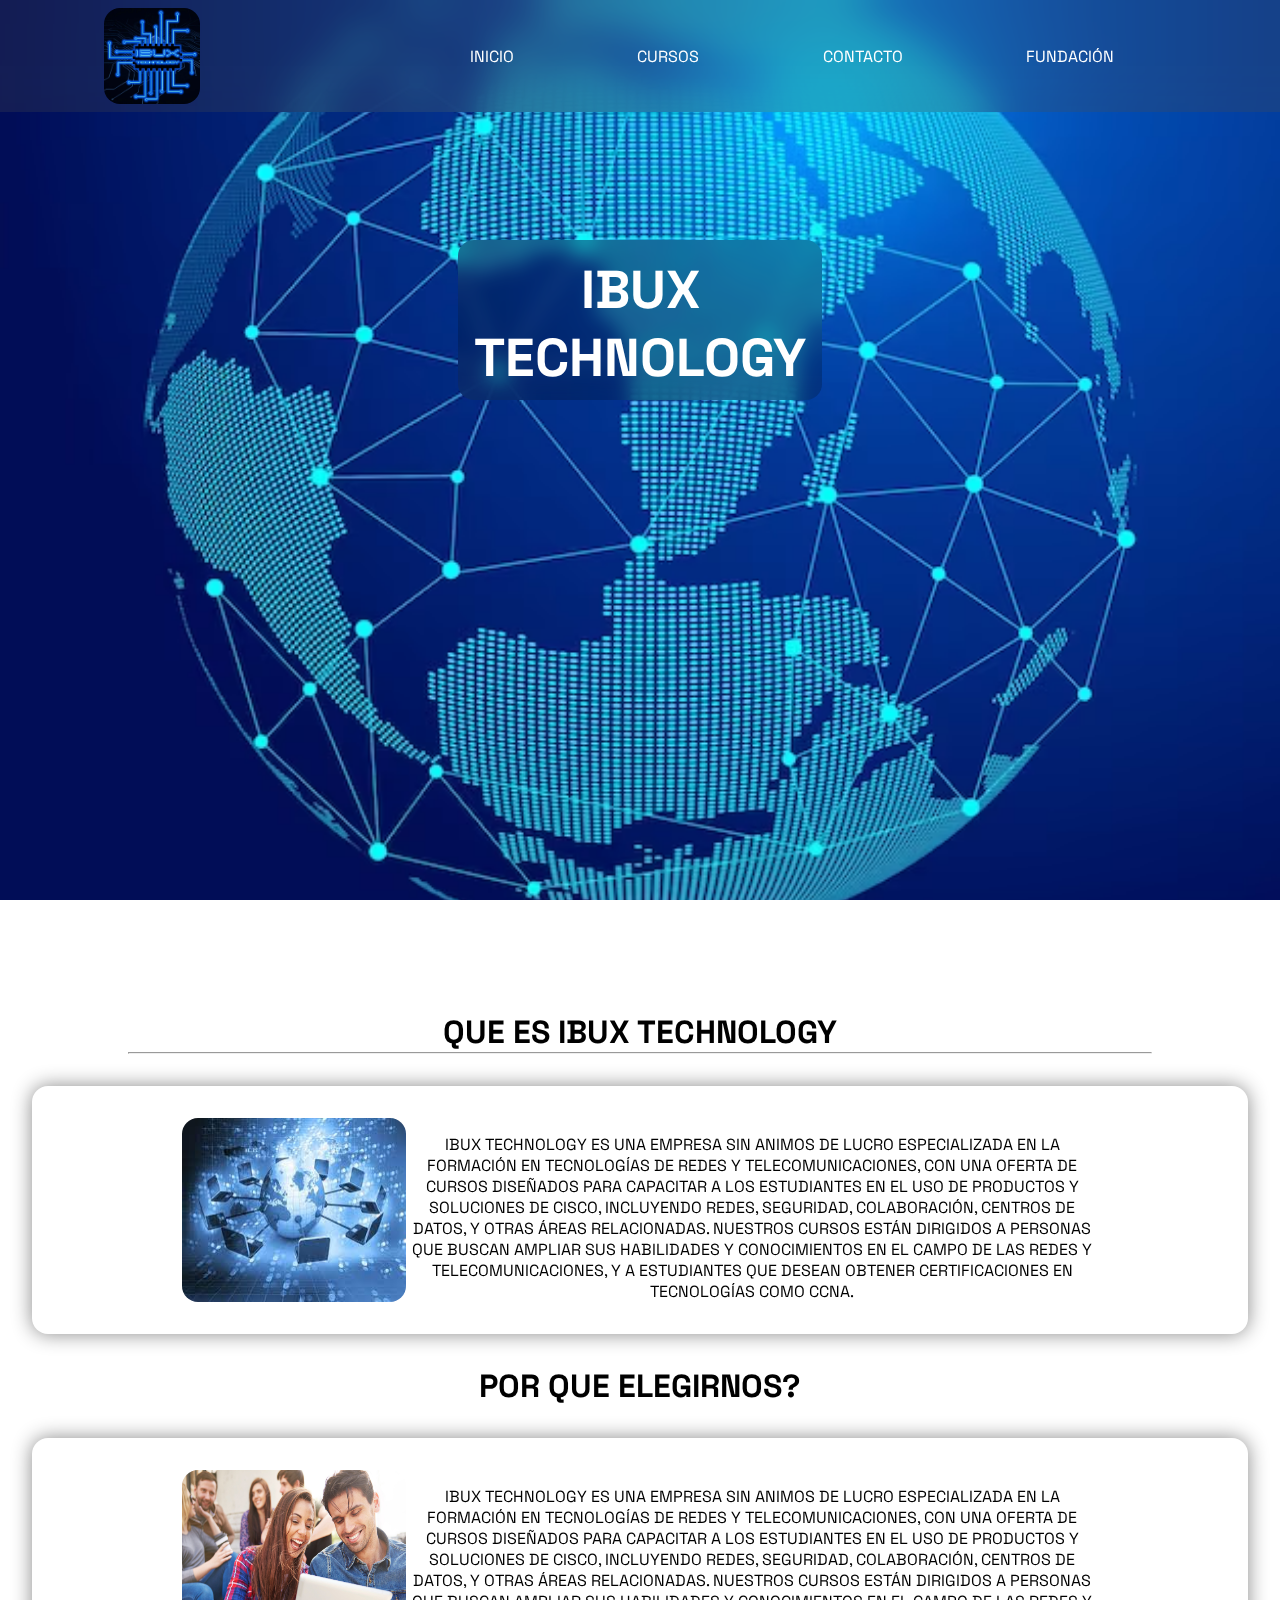
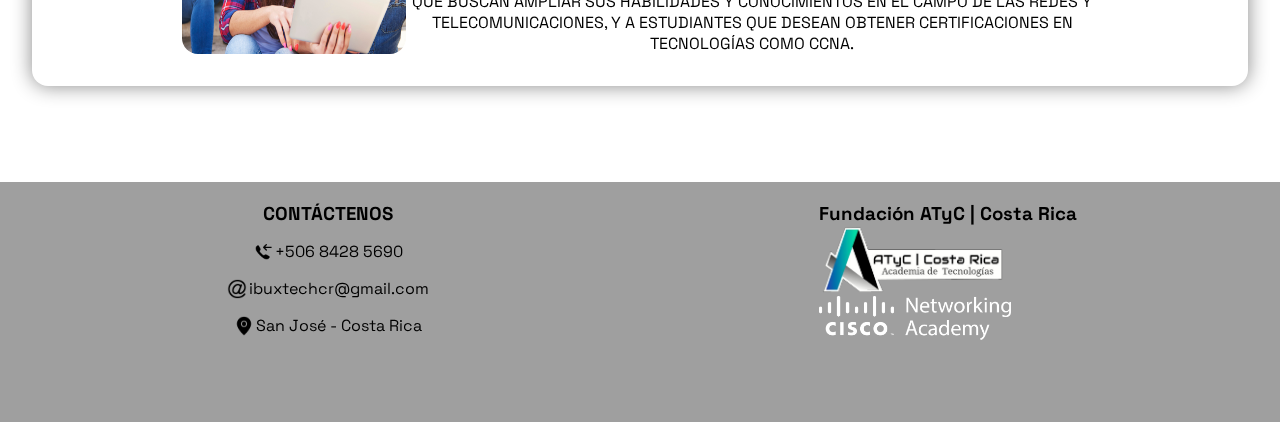
<file: index.html>
<!DOCTYPE html>
<html lang="en">

<head>
    <title>IBUX Technology</title>
    <meta charset="UTF-8">
    <meta http-equiv="X-UA-Compatible" content="IE=edge">
    <meta name="viewport" content="width=device-width, initial-scale=1.0">
    <link rel="shortcut icon" href="./IMG/icons8-technology-32 (1).png" type="image/x-icon">
    <link rel="stylesheet" href="index.css">
</head>

<body>
    <header>
        <img src="./IMG/Logo de Ibux (convert.io).webp" alt="Logo de la empresa">
        <nav>
            <a href="./index.html"> <span>INICIO</span> </a>
            <a href="./cursos.html"> <span>CURSOS</span> </a>
            <a href="./contacto.html"> <span>CONTACTO</span> </a>
            <a href="./fundacion.html"> <span>FUNDACIÓN</span> </a>
        </nav>
        <button id="btn_menu"><img class="menu" src="./IMG/menu.png" alt="menu"></button>
    </header>

    <div id="slider">
        <span id="empresa">
            <h1>IBUX <br> TECHNOLOGY</h1>
        </span>
        <img src="./IMG/cableado.avif" alt="Imagen 1">
        <img src="./IMG/cableado2.avif" alt="Imagen 2">
        <img src="./IMG/rack (convert.io).webp" alt="Imagen 3">
        <img src="./IMG/cloud.jpg" alt="Imagen 4">
        <img src="./IMG/redes-informáticas.avif" alt="Imagen 5">
        <img src="./IMG/procesador (convert.io).webp" alt="Imagen 6">
    </div>

    <main>
        <section class="nosotros">
            <h1>Que es Ibux Technology</h1>
            <hr>
            <div class="description">
                <img src="./IMG/descarga.jfif" alt="imagen de redes">
                <section class="text">
                        <p>Ibux Technology es una empresa sin animos de lucro especializada en la formación en tecnologías de redes y
                        telecomunicaciones, con una oferta de cursos diseñados para capacitar a los estudiantes en el
                        uso de  productos y soluciones de Cisco, incluyendo redes, seguridad, colaboración, centros de datos, y
                        otras áreas relacionadas. Nuestros cursos están dirigidos a personas que buscan ampliar sus
                        habilidades y conocimientos en el campo de las redes y telecomunicaciones, y a estudiantes que
                        desean obtener certificaciones en tecnologías como CCNA.</p>
                </section>
            </div>

            <h1>Por que elegirnos?</h1>
            <div class="description">
                <img src="./IMG/no-puedo-imaginar-mundo-internet-gratis.jpg" alt="Estudiantes">
                <section class="text">
                        <p>Ibux Technology es una empresa sin animos de lucro especializada en la formación en tecnologías de redes y
                        telecomunicaciones, con una oferta de cursos diseñados para capacitar a los estudiantes en el
                        uso de  productos y soluciones de Cisco, incluyendo redes, seguridad, colaboración, centros de datos, y
                        otras áreas relacionadas. Nuestros cursos están dirigidos a personas que buscan ampliar sus
                        habilidades y conocimientos en el campo de las redes y telecomunicaciones, y a estudiantes que
                        desean obtener certificaciones en tecnologías como CCNA.</p>
                </section>
            </div>
        </section>

        <footer>
            <div class="contacto">
                <h3>Contáctenos</h3>
                <span>
                <img src="./IMG/call-30.png" alt="telefono">
                <p>+506 8428 5690</p>
                </span>
                <span>
                <img src="./IMG/email-50.png" alt="email">
                <p>ibuxtechcr@gmail.com</p>
                </span>
                <span>
                <img src="./IMG/icons8-marker-o-50.png" alt="ubicación">
                <p>San José - Costa Rica</p>
                </span>
                
            </div>
            <div class="fundacion">
                <h3>Fundación ATyC | Costa Rica</h3>
                <img src="./IMG/Logo-v1.png" alt="fundacion">
                <img src="./IMG/NetAcad-SCREEN-Lockup_WHITE1.png" alt="Cisco">
            </div>
            
        </footer>
    </main>

    <div id="menu">
        <button id="cerrarMenu"><img class="cerrarMenu" src="./IMG/cerrar menu.png" alt="cerrar menu"></button>
        <nav>
            <a href="./index.html"> <span>INICIO</span> </a>
            <a href="./cursos.html"> <span>CURSOS</span> </a>
            <a href="./contacto.html"> <span>CONTACTO</span> </a>
            <a href=".fundacion.html"> <span>FUNDACIÓN</span> </a>
        </nav>
    </div>
    
</body>
<script src="index.js"></script>

</html>
</file>
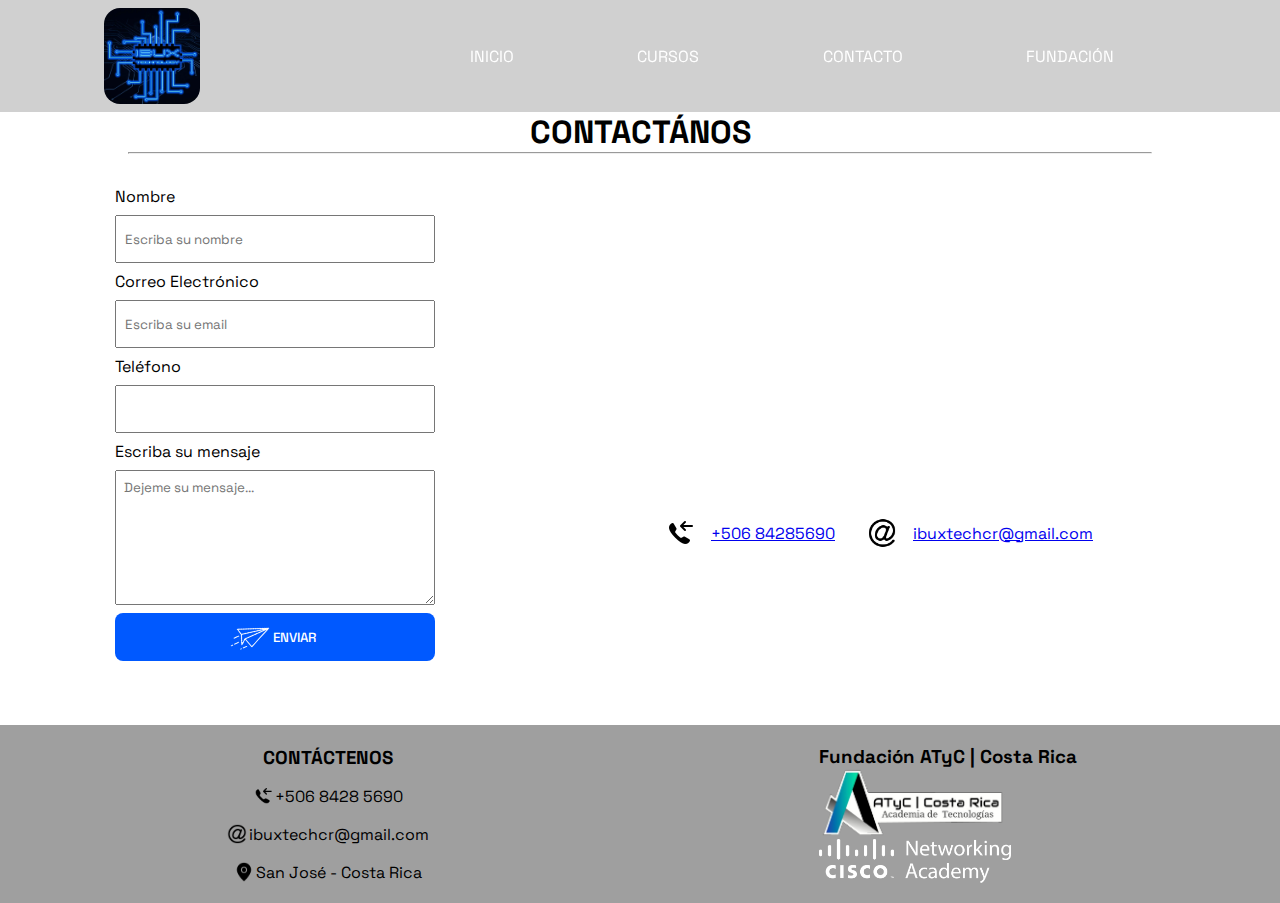
<file: contacto.html>
<!DOCTYPE html>
<html lang="en">

<head>
    <title>IBUX Technology</title>
    <meta charset="UTF-8">
    <meta http-equiv="X-UA-Compatible" content="IE=edge">
    <meta name="viewport" content="width=device-width, initial-scale=1.0">
    <link rel="shortcut icon" href="./IMG/icons8-technology-32 (1).png" type="image/x-icon">
    <link rel="stylesheet" href="contacto.css">
</head>

<body>
    <header>
        <img src="./IMG/Logo de Ibux (convert.io).webp" alt="Logo de la empresa">
        <nav>
            <a href="./index.html"> <span>INICIO</span> </a>
            <a href="./cursos.html"> <span>CURSOS</span> </a>
            <a href="./contacto.html"> <span>CONTACTO</span> </a>
            <a href="./fundacion.html"> <span>FUNDACIÓN</span> </a>
        </nav>
        <button id="btn_menu"><img class="menu" src="./IMG/menu.png" alt="menu"></button>
    </header>
    <main>
        <h1>CONTACTÁNOS</h1>
        <hr>
        <section class="contacto">

            <form id="form"  action="https://formspree.io/f/mayzlzrd" method="POST">
                <label for="name">Nombre</label>
                <input type="text" name="name" id="name" placeholder="Escriba su nombre" required maxlength="30">
                <label for="email">Correo Electrónico </label>
                <input type="email" name="email" id="email" placeholder="Escriba su email" required maxlength="30">
                <label for="phone">Teléfono</label>
                <input type="number" name="phone">
                <label for="message">Escriba su mensaje</label>
                <textarea name="message" placeholder="Dejeme su mensaje..." id="message" cols="30" rows="10"></textarea>
                <button type="submit" id="submit-btn"><img src="./IMG/send.png" alt="enviar"> ENVIAR</button>
            </form>
            <div class="mapa-contacto">

                <iframe
                    src="https://www.google.com/maps/embed?pb=!1m17!1m12!1m3!1d3930.5059204517684!2d-84.05575643211432!3d9.89175399847669!2m3!1f0!2f0!3f0!3m2!1i1024!2i768!4f13.1!3m2!1m1!2zOcKwNTMnMzAuMyJOIDg0wrAwMycwOC4xIlc!5e0!3m2!1ses!2ses!4v1681625912912!5m2!1ses!2ses"
                    width="500" height="300" style="border:0;" allowfullscreen="" loading="lazy"
                    referrerpolicy="no-referrer-when-downgrade">
                </iframe>
                <section class="datos-contacto">
                    <a href="https://wa.me/+506 84285690">
                        <div class="telefono">
                            <img src="./IMG/call-30.png" alt="Icono de telefono">
                            <p>+506 84285690</p>
                        </div>
                    </a>
                    
                    <a href="mailto:ejemplo@ejemplo.com">
                        <div class="mail">
                            <img src="./IMG/email-50.png" alt="icono de email">
                            <p> ibuxtechcr@gmail.com</p>
                        </div>
                    </a>
                </section>
            </div>
        </section>
        <footer>
            <div class="contacto" id="contactoFooter">
                <h3>Contáctenos</h3>
                <span>
                <img src="./IMG/call-30.png" alt="telefono">
                <p>+506 8428 5690</p>
                </span>
                <span>
                <img src="./IMG/email-50.png" alt="email">
                <p>ibuxtechcr@gmail.com</p>
                </span>
                <span>
                <img src="./IMG/icons8-marker-o-50.png" alt="ubicación">
                <p>San José - Costa Rica</p>
                </span>
                
            </div>
            <div class="fundacion">
                <h3>Fundación ATyC | Costa Rica</h3>
                <img src="./IMG/Logo-v1.png" alt="fundacion">
                <img src="./IMG/NetAcad-SCREEN-Lockup_WHITE1.png" alt="Cisco">
            </div>
            
        </footer>

    </main>

    <div id="menu">
        <button id="cerrarMenu"><img class="cerrarMenu" src="./IMG/cerrar menu.png" alt="cerrar menu"></button>
        <nav>
            <a href="./index.html"> <span>INICIO</span> </a>
            <a href="./cursos.html"> <span>CURSOS</span> </a>
            <a href="./contacto.html"> <span>CONTACTO</span> </a>
            <a href="./fundacion.html"> <span>FUNDACIÓN</span> </a>
        </nav>
    </div>
    
</body>
<script src="contacto.js"></script>

</html>
</file>
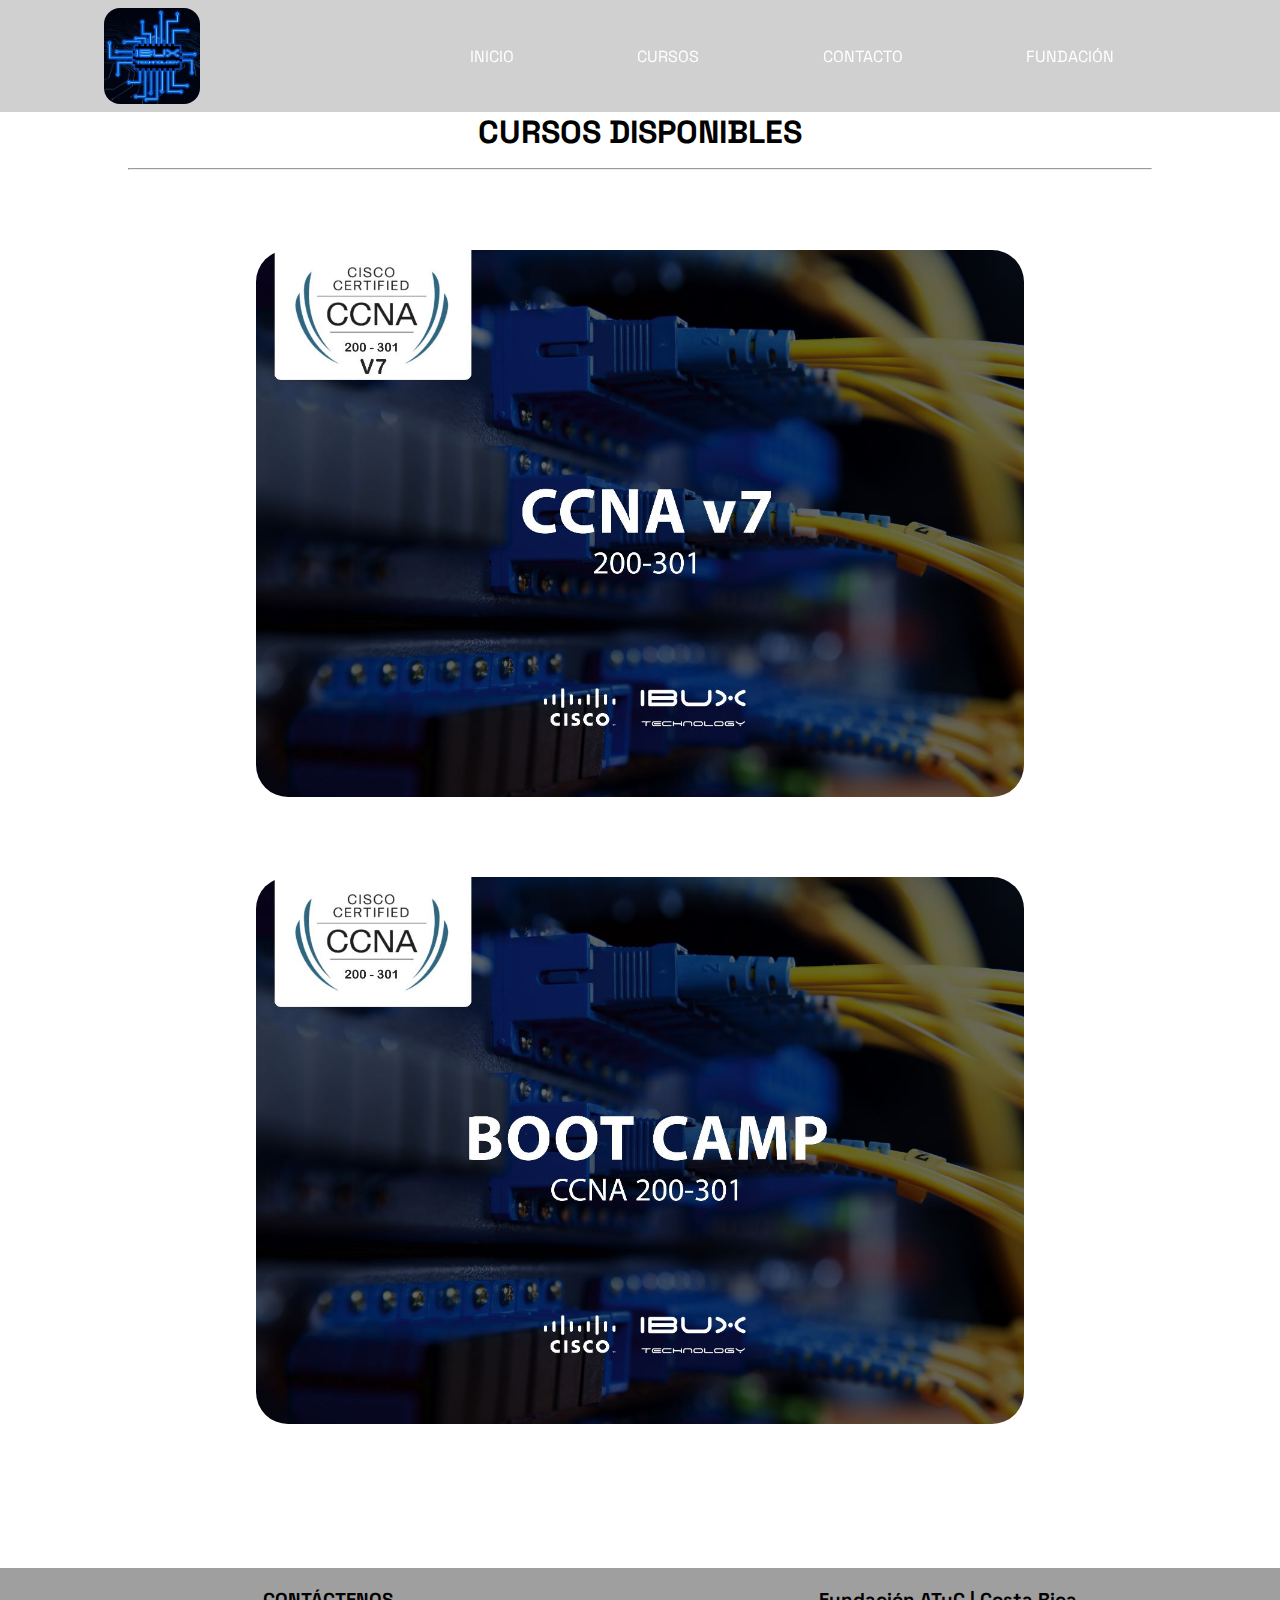
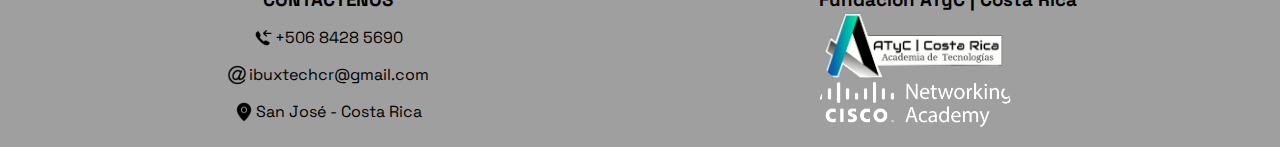
<file: cursos.html>
<!DOCTYPE html>
<html lang="en">

<head>
    <title>IBUX Technology</title>
    <meta charset="UTF-8">
    <meta http-equiv="X-UA-Compatible" content="IE=edge">
    <meta name="viewport" content="width=device-width, initial-scale=1.0">
    <link rel="shortcut icon" href="./IMG/icons8-technology-32 (1).png" type="image/x-icon">
    <link rel="stylesheet" href="cursos.css">
</head>

<body>
    <header>
        <img src="./IMG/Logo de Ibux (convert.io).webp" alt="Logo de la empresa">
        <nav>
            <a href="./index.html"> <span>INICIO</span> </a>
            <a href="./cursos.html"> <span>CURSOS</span> </a>
            <a href="./contacto.html"> <span>CONTACTO</span> </a>
            <a href="./fundacion.html"> <span>FUNDACIÓN</span> </a>
        </nav>
        <button id="btn_menu"><img class="menu" src="./IMG/menu.png" alt="menu"></button>
    </header>


    <main>
       <h1>Cursos disponibles</h1>
       <hr>

       <img src="./IMG/Curso1.jpg" alt="curso 1">
       <img src="./IMG/Curso2.jpg" alt="curso 2">

        <footer>
            <div class="contacto">
                <h3>Contáctenos</h3>
                <span>
                <img src="./IMG/call-30.png" alt="telefono">
                <p>+506 8428 5690</p>
                </span>
                <span>
                <img src="./IMG/email-50.png" alt="email">
                <p>ibuxtechcr@gmail.com</p>
                </span>
                <span>
                <img src="./IMG/icons8-marker-o-50.png" alt="ubicación">
                <p>San José - Costa Rica</p>
                </span>
                
            </div>
            <div class="fundacion">
                <h3>Fundación ATyC | Costa Rica</h3>
                <img src="./IMG/Logo-v1.png" alt="fundacion">
                <img src="./IMG/NetAcad-SCREEN-Lockup_WHITE1.png" alt="Cisco">
            </div>
            
        </footer>
    </main>

    <div id="menu">
        <button id="cerrarMenu"><img class="cerrarMenu" src="./IMG/cerrar menu.png" alt="cerrar menu"></button>
        <nav>
            <a href="./index.html"> <span>INICIO</span> </a>
            <a href="./cursos.html"> <span>CURSOS</span> </a>
            <a href="./contacto.html"> <span>CONTACTO</span> </a>
            <a href="./fundacion.html"> <span>FUNDACIÓN</span> </a>
        </nav>
    </div>
    
</body>
<script src="cursos.js"></script>

</html>
</file>
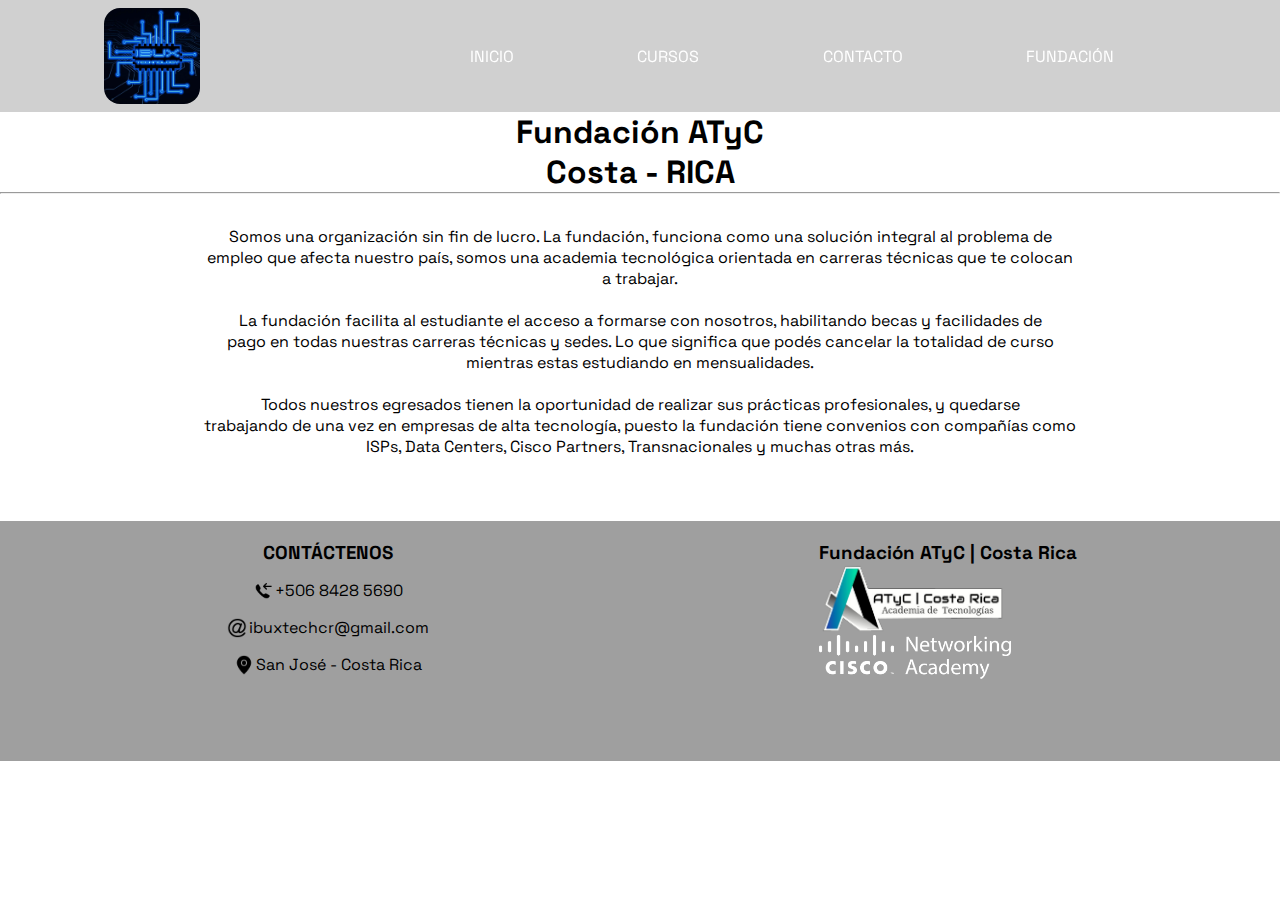
<file: fundacion.html>
<!DOCTYPE html>
<html lang="en">

<head>
    <title>IBUX Technology</title>
    <meta charset="UTF-8">
    <meta http-equiv="X-UA-Compatible" content="IE=edge">
    <meta name="viewport" content="width=device-width, initial-scale=1.0">
    <link rel="shortcut icon" href="./IMG/icons8-technology-32 (1).png" type="image/x-icon">
    <link rel="stylesheet" href="fundacion.css">
</head>

<body>
    <header>
        <img src="./IMG/Logo de Ibux (convert.io).webp" alt="Logo de la empresa">
        <nav>
            <a href="./index.html"> <span>INICIO</span> </a>
            <a href="./cursos.html"> <span>CURSOS</span> </a>
            <a href="./contacto.html"> <span>CONTACTO</span> </a>
            <a href="./fundacion.html"> <span>FUNDACIÓN</span> </a>
        </nav>
        <button id="btn_menu"><img class="menu" src="./IMG/menu.png" alt="menu"></button>
    </header>


    <main>
        <h1>Fundación ATyC <br> Costa - RICA</h1>
        <hr>
        <p>Somos una organización sin fin de lucro. La fundación, funciona como una solución integral al problema de
            <br>
            empleo que afecta nuestro país, somos una academia tecnológica orientada en carreras técnicas que te colocan
            <br>
            a trabajar.
        </p>
        <br>

        <p>
            La fundación facilita al estudiante el acceso a formarse con nosotros, habilitando becas y facilidades de
            <br>
            pago en todas nuestras carreras técnicas y sedes. Lo que significa que podés cancelar la totalidad de curso
            <br>
            mientras estas estudiando en mensualidades.
        </p>
        <br>
        <p>
            Todos nuestros egresados tienen la oportunidad de realizar sus prácticas profesionales, y quedarse <br>
            trabajando de una vez en empresas de alta tecnología, puesto la fundación tiene convenios con compañías como <br>
            ISPs, Data Centers, Cisco Partners, Transnacionales y muchas otras más.
        </p>

        <footer>
            <div class="contacto">
                <h3>Contáctenos</h3>
                <span>
                    <img src="./IMG/call-30.png" alt="telefono">
                    <p>+506 8428 5690</p>
                </span>
                <span>
                    <img src="./IMG/email-50.png" alt="email">
                    <p>ibuxtechcr@gmail.com</p>
                </span>
                <span>
                    <img src="./IMG/icons8-marker-o-50.png" alt="ubicación">
                    <p>San José - Costa Rica</p>
                </span>

            </div>
            <div class="fundacion">
                <h3>Fundación ATyC | Costa Rica</h3>
                <img src="./IMG/Logo-v1.png" alt="fundacion">
                <img src="./IMG/NetAcad-SCREEN-Lockup_WHITE1.png" alt="Cisco">
            </div>

        </footer>
    </main>

    <div id="menu">
        <button id="cerrarMenu"><img class="cerrarMenu" src="./IMG/cerrar menu.png" alt="cerrar menu"></button>
        <nav>
            <a href="./index.html"> <span>INICIO</span> </a>
            <a href="./cursos.html"> <span>CURSOS</span> </a>
            <a href="./contacto.html"> <span>CONTACTO</span> </a>
            <a href="./fundacion.html"> <span>FUNDACIÓN</span> </a>
        </nav>
    </div>

</body>
<script src="fundacion.js"></script>

</html>
</file>
<file: index.css>
@import url("https://fonts.googleapis.com/css2?family=Space+Grotesk:wght@500&display=swap");
* {
  box-sizing: border-box;
  padding: 0;
  margin: 0;
  font-family: "Space Grotesk", sans-serif;
}

header {
  display: flex;
  align-items: center;
  justify-content: space-around;
  width: 100%;
  height: 7rem;
  position: fixed;
  top: 0;
  z-index: 14;
  background-color: rgba(75, 74, 74, 0.26);
  -webkit-backdrop-filter: blur(20px);
          backdrop-filter: blur(20px);
}
header img {
  width: 6rem;
  height: 6rem;
  border-radius: 1rem;
}
header nav {
  height: 6rem;
  width: 60%;
  display: flex;
  align-items: center;
  justify-content: space-around;
}
header a {
  color: rgb(255, 255, 255);
  text-decoration: none;
}
header a span {
  padding: 1rem;
  border: none;
  border-radius: 1rem;
  text-align: center;
}
header a:hover {
  transform: scale(1.2);
  transition: 0.5s;
}
header.scroll {
  background-color: rgba(51, 51, 51, 0);
}
header.scroll a {
  transition: 1s;
  color: #000000;
}
header.scroll img.menu {
  filter: invert(1);
  transition: 1s;
}
header button {
  display: none;
  border: none;
  background-color: transparent;
}
header button img {
  height: 2.5rem;
  width: 2.5rem;
}

main {
  width: 100%;
  height: calc(100vh - 7rem);
  margin-top: 7rem;
}
main .nosotros {
  text-align: center;
  text-transform: uppercase;
  display: flex;
  flex-direction: column;
  align-items: center;
}
main .nosotros hr {
  width: 80%;
}
main .nosotros .description {
  padding: 2rem;
  width: 95%;
  border-radius: 1rem;
  box-shadow: 0 0 20px rgba(0, 0, 0, 0.466);
  text-align: center;
  margin-top: 2rem;
  margin-bottom: 2rem;
  display: flex;
  justify-content: center;
}
main .nosotros .description img {
  width: 14rem;
  border-radius: 1rem;
}
main .nosotros .description .text {
  width: 60%;
  padding-top: 1rem;
}

#menu {
  margin-top: -100vh;
  position: fixed;
  top: 0;
  height: 100vh;
  width: 100%;
  z-index: 25;
  background-color: rgba(0, 0, 0, 0.5568627451);
  -webkit-backdrop-filter: blur(20px);
          backdrop-filter: blur(20px);
}
#menu nav {
  margin-top: -10vh;
  height: 80vh;
  width: 100%;
  display: flex;
  align-items: center;
  justify-content: center;
  flex-direction: column;
  gap: 5rem;
}
#menu nav a {
  color: white;
  text-decoration: none;
}
#menu nav a span {
  padding: 1rem;
  border: none;
  border-radius: 1rem;
}
#menu nav a:hover {
  transform: scale(1.2);
  transition: 0.3s;
}
#menu button {
  border: none;
  background-color: transparent;
  margin-left: 87%;
  margin-top: 2vh;
}
#menu button img {
  height: 2.5rem;
  width: 2.5rem;
}

footer {
  margin-top: 4rem;
  padding: 20px;
  display: flex;
  justify-content: space-around;
  width: 100%;
  height: 15rem;
  background-color: rgba(0, 0, 0, 0.3764705882);
}
footer .contacto {
  display: flex;
  flex-direction: column;
  align-items: center;
  gap: 1rem;
  width: 20%;
  height: 100%;
  text-align: center;
}
footer .contacto h3 {
  text-transform: uppercase;
}
footer .contacto span {
  display: flex;
  align-items: center;
  gap: 2px;
}
footer .contacto span img {
  width: 20px;
}
footer #contactoFooter {
  display: flex;
  flex-direction: column;
  align-items: center;
  gap: 1rem;
  width: 20%;
  height: 100%;
  text-align: center;
}
footer #contactoFooter h3 {
  text-transform: uppercase;
}
footer #contactoFooter span {
  display: flex;
  align-items: center;
  gap: 2px;
}
footer #contactoFooter span img {
  width: 20px;
}
footer .fundacion {
  display: flex;
  flex-direction: column;
}
footer .fundacion img {
  width: 12rem;
}

@media (max-width: 600px) {
  header {
    justify-content: space-between;
  }
  header img {
    margin-left: 3rem;
  }
  header nav {
    display: none;
  }
  header button {
    margin-right: 2rem;
    display: block;
  }
  .contacto {
    align-items: center;
    justify-content: center;
    flex-direction: column;
    gap: 2rem;
  }
  .contacto .mapa-contacto {
    width: 100%;
    align-items: center;
  }
  .contacto .mapa-contacto .datos-contacto {
    flex-direction: column;
    align-items: start;
  }
  .contacto iframe {
    width: 80%;
    height: 15rem;
  }
  main .nosotros .description {
    text-align: center;
    margin-top: 2rem;
    display: flex;
    flex-direction: column;
    align-items: center;
    justify-content: center;
  }
  main .nosotros .description img {
    border-radius: 1rem;
  }
  main .nosotros .description .text {
    width: 80%;
    padding-top: 1rem;
  }
  footer {
    padding: 20px;
    flex-direction: column;
    align-items: center;
    height: 50vh;
    gap: 2rem;
  }
  footer .contacto {
    width: 100%;
  }
  footer #contactoFooter {
    width: 100%;
  }
  footer .fundacion {
    justify-content: center;
    align-items: center;
  }
}
body {
  display: flex;
  flex-direction: column;
  align-items: center;
}

#slider {
  display: flex;
  background-image: url("./IMG/red-mundial.avif");
  background-size: cover;
  background-position: center;
  position: relative;
  top: 0;
  z-index: -1;
  width: 100%;
  height: 100vh;
  overflow: hidden;
}
#slider img {
  -o-object-fit: cover;
     object-fit: cover;
  position: absolute;
  top: 0;
  left: 0;
  width: 100%;
  height: 100%;
  opacity: 0;
  transition: opacity 1s ease;
}
#slider img.show {
  opacity: 1;
}
#slider span#empresa {
  height: 10rem;
  margin: 0 auto;
  -webkit-backdrop-filter: blur(10px);
          backdrop-filter: blur(10px);
  padding: 1rem;
  background-color: rgba(0, 0, 0, 0.2039215686);
  border-radius: 1rem;
  font-size: 20pt;
  position: relative;
  text-align: center;
  margin-top: 15rem;
  color: rgb(255, 255, 255);
  z-index: 10;
}/*# sourceMappingURL=index.css.map */
</file>
<file: contacto.css>
@import url("https://fonts.googleapis.com/css2?family=Space+Grotesk:wght@500&display=swap");
* {
  box-sizing: border-box;
  padding: 0;
  margin: 0;
  font-family: "Space Grotesk", sans-serif;
}

header {
  display: flex;
  align-items: center;
  justify-content: space-around;
  width: 100%;
  height: 7rem;
  position: fixed;
  top: 0;
  z-index: 14;
  background-color: rgba(75, 74, 74, 0.26);
  -webkit-backdrop-filter: blur(20px);
          backdrop-filter: blur(20px);
}
header img {
  width: 6rem;
  height: 6rem;
  border-radius: 1rem;
}
header nav {
  height: 6rem;
  width: 60%;
  display: flex;
  align-items: center;
  justify-content: space-around;
}
header a {
  color: rgb(255, 255, 255);
  text-decoration: none;
}
header a span {
  padding: 1rem;
  border: none;
  border-radius: 1rem;
  text-align: center;
}
header a:hover {
  transform: scale(1.2);
  transition: 0.5s;
}
header.scroll {
  background-color: rgba(51, 51, 51, 0);
}
header.scroll a {
  transition: 1s;
  color: #000000;
}
header.scroll img.menu {
  filter: invert(1);
  transition: 1s;
}
header button {
  display: none;
  border: none;
  background-color: transparent;
}
header button img {
  height: 2.5rem;
  width: 2.5rem;
}

main {
  width: 100%;
  height: calc(100vh - 7rem);
  margin-top: 7rem;
}
main .nosotros {
  text-align: center;
  text-transform: uppercase;
  display: flex;
  flex-direction: column;
  align-items: center;
}
main .nosotros hr {
  width: 80%;
}
main .nosotros .description {
  padding: 2rem;
  width: 95%;
  border-radius: 1rem;
  box-shadow: 0 0 20px rgba(0, 0, 0, 0.466);
  text-align: center;
  margin-top: 2rem;
  margin-bottom: 2rem;
  display: flex;
  justify-content: center;
}
main .nosotros .description img {
  width: 14rem;
  border-radius: 1rem;
}
main .nosotros .description .text {
  width: 60%;
  padding-top: 1rem;
}

#menu {
  margin-top: -100vh;
  position: fixed;
  top: 0;
  height: 100vh;
  width: 100%;
  z-index: 25;
  background-color: rgba(0, 0, 0, 0.5568627451);
  -webkit-backdrop-filter: blur(20px);
          backdrop-filter: blur(20px);
}
#menu nav {
  margin-top: -10vh;
  height: 80vh;
  width: 100%;
  display: flex;
  align-items: center;
  justify-content: center;
  flex-direction: column;
  gap: 5rem;
}
#menu nav a {
  color: white;
  text-decoration: none;
}
#menu nav a span {
  padding: 1rem;
  border: none;
  border-radius: 1rem;
}
#menu nav a:hover {
  transform: scale(1.2);
  transition: 0.3s;
}
#menu button {
  border: none;
  background-color: transparent;
  margin-left: 87%;
  margin-top: 2vh;
}
#menu button img {
  height: 2.5rem;
  width: 2.5rem;
}

footer {
  margin-top: 4rem;
  padding: 20px;
  display: flex;
  justify-content: space-around;
  width: 100%;
  height: 15rem;
  background-color: rgba(0, 0, 0, 0.3764705882);
}
footer .contacto {
  display: flex;
  flex-direction: column;
  align-items: center;
  gap: 1rem;
  width: 20%;
  height: 100%;
  text-align: center;
}
footer .contacto h3 {
  text-transform: uppercase;
}
footer .contacto span {
  display: flex;
  align-items: center;
  gap: 2px;
}
footer .contacto span img {
  width: 20px;
}
footer #contactoFooter {
  display: flex;
  flex-direction: column;
  align-items: center;
  gap: 1rem;
  width: 20%;
  height: 100%;
  text-align: center;
}
footer #contactoFooter h3 {
  text-transform: uppercase;
}
footer #contactoFooter span {
  display: flex;
  align-items: center;
  gap: 2px;
}
footer #contactoFooter span img {
  width: 20px;
}
footer .fundacion {
  display: flex;
  flex-direction: column;
}
footer .fundacion img {
  width: 12rem;
}

@media (max-width: 600px) {
  header {
    justify-content: space-between;
  }
  header img {
    margin-left: 3rem;
  }
  header nav {
    display: none;
  }
  header button {
    margin-right: 2rem;
    display: block;
  }
  .contacto {
    align-items: center;
    justify-content: center;
    flex-direction: column;
    gap: 2rem;
  }
  .contacto .mapa-contacto {
    width: 100%;
    align-items: center;
  }
  .contacto .mapa-contacto .datos-contacto {
    flex-direction: column;
    align-items: start;
  }
  .contacto iframe {
    width: 80%;
    height: 15rem;
  }
  main .nosotros .description {
    text-align: center;
    margin-top: 2rem;
    display: flex;
    flex-direction: column;
    align-items: center;
    justify-content: center;
  }
  main .nosotros .description img {
    border-radius: 1rem;
  }
  main .nosotros .description .text {
    width: 80%;
    padding-top: 1rem;
  }
  footer {
    padding: 20px;
    flex-direction: column;
    align-items: center;
    height: 50vh;
    gap: 2rem;
  }
  footer .contacto {
    width: 100%;
  }
  footer #contactoFooter {
    width: 100%;
  }
  footer .fundacion {
    justify-content: center;
    align-items: center;
  }
}
main {
  margin-top: 7rem;
  width: 100%;
  height: calc(100vh - 7rem);
  display: flex;
  flex-direction: column;
}
main h1 {
  text-align: center;
}
main hr {
  background-color: blue;
  height: 3px;
  width: 80%;
  align-self: center;
  margin-bottom: 2rem;
}
main .contacto {
  width: 100%;
  display: flex;
  justify-content: space-around;
}
main form {
  display: flex;
  flex-direction: column;
  gap: 0.5rem;
}
main form input::-webkit-outer-spin-button,
main form input::-webkit-inner-spin-button {
  -webkit-appearance: none;
}
main form input {
  padding: 0 0.5rem;
  outline: none;
  height: 3rem;
  width: 20rem;
}
main form textarea {
  padding: 0.5rem;
  outline: none;
  overflow-y: auto;
  min-width: 20rem;
  min-height: 15vh;
  max-width: 20rem;
  max-height: 15vh;
}
main form button {
  display: flex;
  justify-content: center;
  align-items: center;
  border-radius: 0.5rem;
  border: none;
  height: 3rem;
  background-color: rgb(0, 89, 255);
  color: white;
  font-weight: 500;
  gap: 0.5rem;
  max-width: 20rem;
}
main form button:hover {
  background-color: blue;
}
main form button img {
  width: 30px;
  transform: rotate(20deg);
}
main .mapa-contacto {
  display: flex;
  flex-direction: column;
  gap: 2rem;
}
main .mapa-contacto .datos-contacto {
  display: flex;
  gap: 2rem;
}
main .mapa-contacto .datos-contacto .telefono {
  gap: 1rem;
  display: flex;
  align-items: center;
}
main .mapa-contacto .datos-contacto .mail {
  gap: 1rem;
  display: flex;
  align-items: center;
}
main .mapa-contacto .datos-contacto .mail img {
  width: 30px;
}/*# sourceMappingURL=contacto.css.map */
</file>
<file: cursos.css>
@import url("https://fonts.googleapis.com/css2?family=Space+Grotesk:wght@500&display=swap");
* {
  box-sizing: border-box;
  padding: 0;
  margin: 0;
  font-family: "Space Grotesk", sans-serif;
}

header {
  display: flex;
  align-items: center;
  justify-content: space-around;
  width: 100%;
  height: 7rem;
  position: fixed;
  top: 0;
  z-index: 14;
  background-color: rgba(75, 74, 74, 0.26);
  -webkit-backdrop-filter: blur(20px);
          backdrop-filter: blur(20px);
}
header img {
  width: 6rem;
  height: 6rem;
  border-radius: 1rem;
}
header nav {
  height: 6rem;
  width: 60%;
  display: flex;
  align-items: center;
  justify-content: space-around;
}
header a {
  color: rgb(255, 255, 255);
  text-decoration: none;
}
header a span {
  padding: 1rem;
  border: none;
  border-radius: 1rem;
  text-align: center;
}
header a:hover {
  transform: scale(1.2);
  transition: 0.5s;
}
header.scroll {
  background-color: rgba(51, 51, 51, 0);
}
header.scroll a {
  transition: 1s;
  color: #000000;
}
header.scroll img.menu {
  filter: invert(1);
  transition: 1s;
}
header button {
  display: none;
  border: none;
  background-color: transparent;
}
header button img {
  height: 2.5rem;
  width: 2.5rem;
}

main {
  width: 100%;
  height: calc(100vh - 7rem);
  margin-top: 7rem;
}
main .nosotros {
  text-align: center;
  text-transform: uppercase;
  display: flex;
  flex-direction: column;
  align-items: center;
}
main .nosotros hr {
  width: 80%;
}
main .nosotros .description {
  padding: 2rem;
  width: 95%;
  border-radius: 1rem;
  box-shadow: 0 0 20px rgba(0, 0, 0, 0.466);
  text-align: center;
  margin-top: 2rem;
  margin-bottom: 2rem;
  display: flex;
  justify-content: center;
}
main .nosotros .description img {
  width: 14rem;
  border-radius: 1rem;
}
main .nosotros .description .text {
  width: 60%;
  padding-top: 1rem;
}

#menu {
  margin-top: -100vh;
  position: fixed;
  top: 0;
  height: 100vh;
  width: 100%;
  z-index: 25;
  background-color: rgba(0, 0, 0, 0.5568627451);
  -webkit-backdrop-filter: blur(20px);
          backdrop-filter: blur(20px);
}
#menu nav {
  margin-top: -10vh;
  height: 80vh;
  width: 100%;
  display: flex;
  align-items: center;
  justify-content: center;
  flex-direction: column;
  gap: 5rem;
}
#menu nav a {
  color: white;
  text-decoration: none;
}
#menu nav a span {
  padding: 1rem;
  border: none;
  border-radius: 1rem;
}
#menu nav a:hover {
  transform: scale(1.2);
  transition: 0.3s;
}
#menu button {
  border: none;
  background-color: transparent;
  margin-left: 87%;
  margin-top: 2vh;
}
#menu button img {
  height: 2.5rem;
  width: 2.5rem;
}

footer {
  margin-top: 4rem;
  padding: 20px;
  display: flex;
  justify-content: space-around;
  width: 100%;
  height: 15rem;
  background-color: rgba(0, 0, 0, 0.3764705882);
}
footer .contacto {
  display: flex;
  flex-direction: column;
  align-items: center;
  gap: 1rem;
  width: 20%;
  height: 100%;
  text-align: center;
}
footer .contacto h3 {
  text-transform: uppercase;
}
footer .contacto span {
  display: flex;
  align-items: center;
  gap: 2px;
}
footer .contacto span img {
  width: 20px;
}
footer #contactoFooter {
  display: flex;
  flex-direction: column;
  align-items: center;
  gap: 1rem;
  width: 20%;
  height: 100%;
  text-align: center;
}
footer #contactoFooter h3 {
  text-transform: uppercase;
}
footer #contactoFooter span {
  display: flex;
  align-items: center;
  gap: 2px;
}
footer #contactoFooter span img {
  width: 20px;
}
footer .fundacion {
  display: flex;
  flex-direction: column;
}
footer .fundacion img {
  width: 12rem;
}

@media (max-width: 600px) {
  header {
    justify-content: space-between;
  }
  header img {
    margin-left: 3rem;
  }
  header nav {
    display: none;
  }
  header button {
    margin-right: 2rem;
    display: block;
  }
  .contacto {
    align-items: center;
    justify-content: center;
    flex-direction: column;
    gap: 2rem;
  }
  .contacto .mapa-contacto {
    width: 100%;
    align-items: center;
  }
  .contacto .mapa-contacto .datos-contacto {
    flex-direction: column;
    align-items: start;
  }
  .contacto iframe {
    width: 80%;
    height: 15rem;
  }
  main .nosotros .description {
    text-align: center;
    margin-top: 2rem;
    display: flex;
    flex-direction: column;
    align-items: center;
    justify-content: center;
  }
  main .nosotros .description img {
    border-radius: 1rem;
  }
  main .nosotros .description .text {
    width: 80%;
    padding-top: 1rem;
  }
  footer {
    padding: 20px;
    flex-direction: column;
    align-items: center;
    height: 50vh;
    gap: 2rem;
  }
  footer .contacto {
    width: 100%;
  }
  footer #contactoFooter {
    width: 100%;
  }
  footer .fundacion {
    justify-content: center;
    align-items: center;
  }
}
main {
  display: flex;
  flex-direction: column;
  align-items: center;
  gap: 5rem;
}
main hr {
  margin-top: -4rem;
  width: 80%;
}
main h1 {
  text-align: center;
  text-transform: uppercase;
}
main img {
  width: 60%;
  border-radius: 2rem;
}/*# sourceMappingURL=cursos.css.map */
</file>
<file: fundacion.css>
@import url("https://fonts.googleapis.com/css2?family=Space+Grotesk:wght@500&display=swap");
* {
  box-sizing: border-box;
  padding: 0;
  margin: 0;
  font-family: "Space Grotesk", sans-serif;
}

header {
  display: flex;
  align-items: center;
  justify-content: space-around;
  width: 100%;
  height: 7rem;
  position: fixed;
  top: 0;
  z-index: 14;
  background-color: rgba(75, 74, 74, 0.26);
  -webkit-backdrop-filter: blur(20px);
          backdrop-filter: blur(20px);
}
header img {
  width: 6rem;
  height: 6rem;
  border-radius: 1rem;
}
header nav {
  height: 6rem;
  width: 60%;
  display: flex;
  align-items: center;
  justify-content: space-around;
}
header a {
  color: rgb(255, 255, 255);
  text-decoration: none;
}
header a span {
  padding: 1rem;
  border: none;
  border-radius: 1rem;
  text-align: center;
}
header a:hover {
  transform: scale(1.2);
  transition: 0.5s;
}
header.scroll {
  background-color: rgba(51, 51, 51, 0);
}
header.scroll a {
  transition: 1s;
  color: #000000;
}
header.scroll img.menu {
  filter: invert(1);
  transition: 1s;
}
header button {
  display: none;
  border: none;
  background-color: transparent;
}
header button img {
  height: 2.5rem;
  width: 2.5rem;
}

main {
  width: 100%;
  height: calc(100vh - 7rem);
  margin-top: 7rem;
}
main .nosotros {
  text-align: center;
  text-transform: uppercase;
  display: flex;
  flex-direction: column;
  align-items: center;
}
main .nosotros hr {
  width: 80%;
}
main .nosotros .description {
  padding: 2rem;
  width: 95%;
  border-radius: 1rem;
  box-shadow: 0 0 20px rgba(0, 0, 0, 0.466);
  text-align: center;
  margin-top: 2rem;
  margin-bottom: 2rem;
  display: flex;
  justify-content: center;
}
main .nosotros .description img {
  width: 14rem;
  border-radius: 1rem;
}
main .nosotros .description .text {
  width: 60%;
  padding-top: 1rem;
}

#menu {
  margin-top: -100vh;
  position: fixed;
  top: 0;
  height: 100vh;
  width: 100%;
  z-index: 25;
  background-color: rgba(0, 0, 0, 0.5568627451);
  -webkit-backdrop-filter: blur(20px);
          backdrop-filter: blur(20px);
}
#menu nav {
  margin-top: -10vh;
  height: 80vh;
  width: 100%;
  display: flex;
  align-items: center;
  justify-content: center;
  flex-direction: column;
  gap: 5rem;
}
#menu nav a {
  color: white;
  text-decoration: none;
}
#menu nav a span {
  padding: 1rem;
  border: none;
  border-radius: 1rem;
}
#menu nav a:hover {
  transform: scale(1.2);
  transition: 0.3s;
}
#menu button {
  border: none;
  background-color: transparent;
  margin-left: 87%;
  margin-top: 2vh;
}
#menu button img {
  height: 2.5rem;
  width: 2.5rem;
}

footer {
  margin-top: 4rem;
  padding: 20px;
  display: flex;
  justify-content: space-around;
  width: 100%;
  height: 15rem;
  background-color: rgba(0, 0, 0, 0.3764705882);
}
footer .contacto {
  display: flex;
  flex-direction: column;
  align-items: center;
  gap: 1rem;
  width: 20%;
  height: 100%;
  text-align: center;
}
footer .contacto h3 {
  text-transform: uppercase;
}
footer .contacto span {
  display: flex;
  align-items: center;
  gap: 2px;
}
footer .contacto span img {
  width: 20px;
}
footer #contactoFooter {
  display: flex;
  flex-direction: column;
  align-items: center;
  gap: 1rem;
  width: 20%;
  height: 100%;
  text-align: center;
}
footer #contactoFooter h3 {
  text-transform: uppercase;
}
footer #contactoFooter span {
  display: flex;
  align-items: center;
  gap: 2px;
}
footer #contactoFooter span img {
  width: 20px;
}
footer .fundacion {
  display: flex;
  flex-direction: column;
}
footer .fundacion img {
  width: 12rem;
}

@media (max-width: 600px) {
  header {
    justify-content: space-between;
  }
  header img {
    margin-left: 3rem;
  }
  header nav {
    display: none;
  }
  header button {
    margin-right: 2rem;
    display: block;
  }
  .contacto {
    align-items: center;
    justify-content: center;
    flex-direction: column;
    gap: 2rem;
  }
  .contacto .mapa-contacto {
    width: 100%;
    align-items: center;
  }
  .contacto .mapa-contacto .datos-contacto {
    flex-direction: column;
    align-items: start;
  }
  .contacto iframe {
    width: 80%;
    height: 15rem;
  }
  main .nosotros .description {
    text-align: center;
    margin-top: 2rem;
    display: flex;
    flex-direction: column;
    align-items: center;
    justify-content: center;
  }
  main .nosotros .description img {
    border-radius: 1rem;
  }
  main .nosotros .description .text {
    width: 80%;
    padding-top: 1rem;
  }
  footer {
    padding: 20px;
    flex-direction: column;
    align-items: center;
    height: 50vh;
    gap: 2rem;
  }
  footer .contacto {
    width: 100%;
  }
  footer #contactoFooter {
    width: 100%;
  }
  footer .fundacion {
    justify-content: center;
    align-items: center;
  }
}
main {
  text-align: center;
}
main hr {
  margin-bottom: 2rem;
}/*# sourceMappingURL=fundacion.css.map */
</file>
